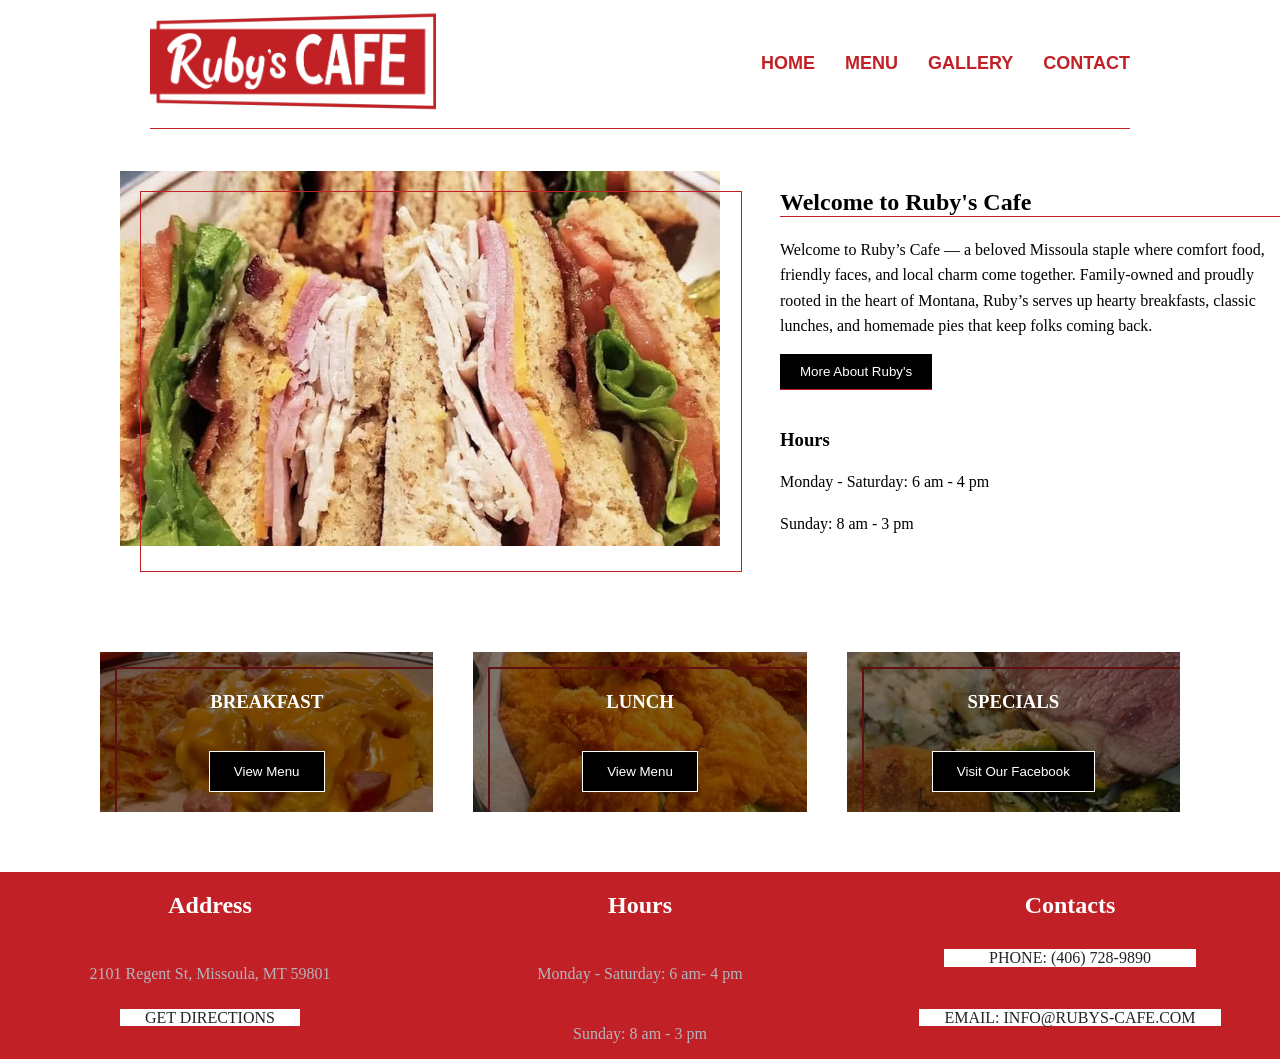
<file: index.html>
<!doctype html>
<html lang="en">
  <head>
    <meta charset="UTF-8" />
    <meta name="viewport" content="width=device-width, initial-scale=1.0" />
    <link rel="stylesheet" href="style.css" />
    <title>Project One</title>
  </head>
  <body>
    <header>
      <a href="./index.html">
        <img src="./p1_images/rubys_cafe_logo.jpeg" alt="Ruby's Logo" />
      </a>
      <nav>
        <ul style="display: flex; gap: 30px; list-style: none; margin: 0">
          <li><a href="./index.html">HOME</a></li>
          <li><a href="./menu.html">MENU</a></li>
          <li><a href="./gallery.html">GALLERY</a></li>
          <li><a href="./contact.html">CONTACT</a></li>
        </ul>
      </nav>
    </header>
    <main>
        <section class="hero">
            <div class="hero-image">
                <img src="./p1_images/rubys_food.jpeg" alt="Ruby's Cafe">
            </div>

            <div class="hero-text">
                <h1>Welcome to Ruby's Cafe</h1>
                <p>
                    Welcome to Ruby’s Cafe — a beloved Missoula staple where comfort food, friendly faces, 
                    and local charm come together. Family-owned and proudly rooted in the heart of Montana, 
                    Ruby’s serves up hearty breakfasts, classic lunches, and homemade pies that keep folks coming back.
                </p>
                <button>More About Ruby's</button>
                <h3>Hours</h3>
                <p>Monday - Saturday: 6 am - 4 pm</p>
                <p>Sunday: 8 am - 3 pm</p>
            </div>
        </section>
        <section class="mealtime">
        <div class="card">
            <img src="./p1_images/breakfast.jpeg" alt="Breakfast">
            <div class="overlay">
            <h3>BREAKFAST</h3>
            <a href="menu.html"><button>View Menu</button></a>
            </div>
        </div>

        <div class="card">
            <img src="./p1_images/lunch.jpeg" alt="Lunch">
            <div class="overlay">
            <h3>LUNCH</h3>
            <a href="menu.html"><button>View Menu</button></a>
            </div>
        </div>

        <div class="card">
            <img src="./p1_images/specials.jpeg" alt="Specials">
            <div class="overlay">
            <h3>SPECIALS</h3>
            <a href="https://www.facebook.com/RubysCafe" target="_blank"><button>Visit Our Facebook</button></a>
            </div>
        </div>
        </section>
    <footer>
      <div class="footer">
        <h2>Address</h2>
        <h2>Hours</h2>
        <h2>Contacts</h2>

        <p>2101 Regent St, Missoula, MT 59801</p>
        <p>Monday - Saturday: 6 am- 4 pm</p>
        <div class="contact"><p>PHONE: (406) 728-9890</p></div>
        <div class="direction">
          <a
            href="https://www.google.com/maps/place/2101+Regent+St,+Missoula,+MT+59801"
            >GET DIRECTIONS</a
          >
        </div>
        <p>Sunday: 8 am - 3 pm</p>
        <div class="contact">
          <a href="contact.html">EMAIL: INFO@RUBYS-CAFE.COM</a>
        </div>
      </div>
    </footer>
  </body>
</html>
</file>
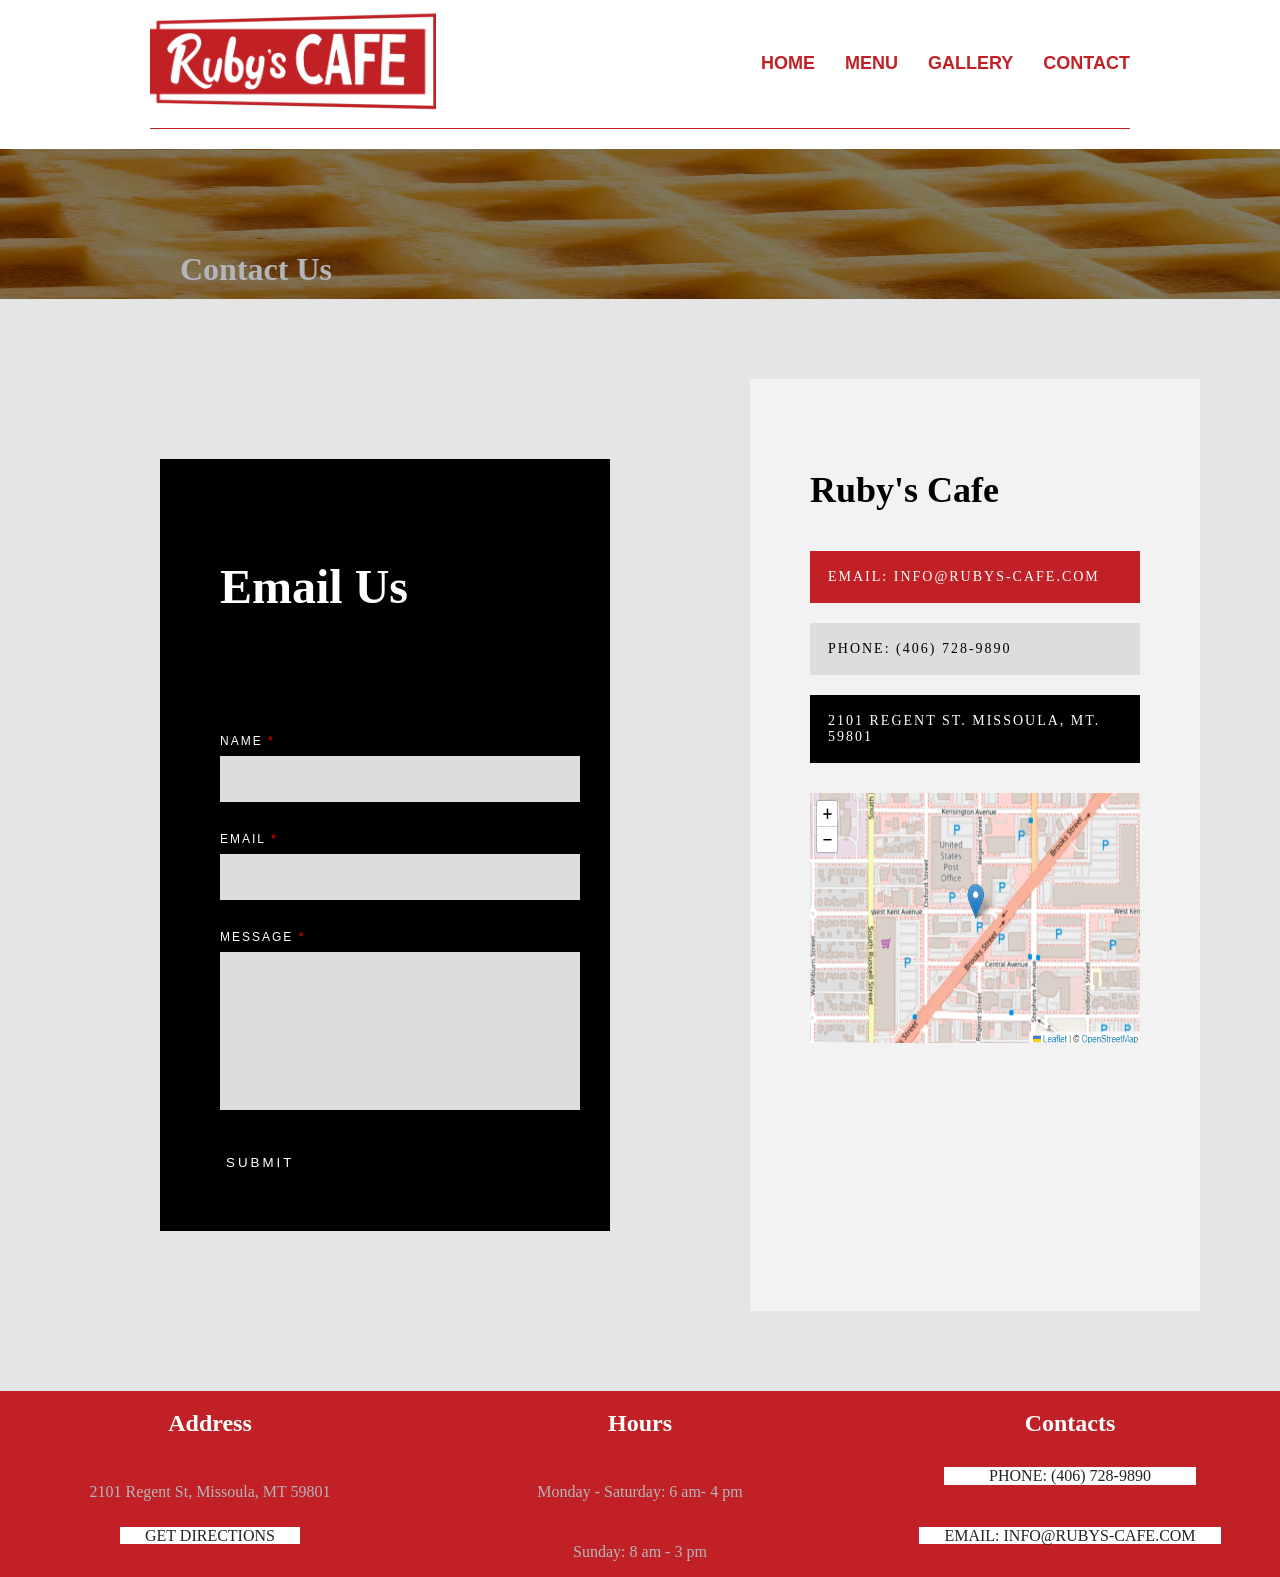
<file: contact.html>
<!doctype html>
<html lang="en">
  <head>
    <meta charset="UTF-8" />
    <meta name="viewport" content="width=device-width, initial-scale=1.0" />
    <link rel="stylesheet" href="style.css" />
    <title>Project One</title>
  </head>
  <body>
    <header>
      <a href="./index.html">
        <img src="./p1_images/rubys_cafe_logo.jpeg" alt="Ruby's Logo" />
      </a>
      <nav>
        <ul style="display: flex; gap: 30px; list-style: none; margin: 0">
          <li><a href="./index.html">HOME</a></li>
          <li><a href="./menu.html">MENU</a></li>
          <li><a href="./gallery.html">GALLERY</a></li>
          <li><a href="./contact.html">CONTACT</a></li>
        </ul>
      </nav>
    </header>
    <main>
        <div class="banner">        
            <img src="./p1_images/waffle.jpg"></img>
            <div class="banner-content">
                <h1>Contact Us</h2>
            </div>
        </div>
        <div class="contact-wrapper">
        <div class="contact-form">
            <h2>Email Us</h2>
            <form action="#">
            <label for="name">NAME <span class="required">*</span></label>
            <input type="text" id="name" required>
            <label for="email">EMAIL <span class="required">*</span></label>
            <input type="email" id="email" required>
            <label for="message">MESSAGE <span class="required">*</span></label>
            <textarea id="message" rows="8" required></textarea>
            <button type="submit">SUBMIT</button>
            </form>
        </div>
        <div class="contact-info">
            <h2>Ruby's Cafe</h2>
            <div class="info-box red">
            EMAIL: INFO@RUBYS-CAFE.COM
            </div>
            <div class="info-box light">
            PHONE: (406) 728-9890
            </div>
            <div class="info-box black">
            2101 REGENT ST. MISSOULA, MT. 59801
            </div>
            <div class="map-placeholder">
                <img src="./p1_images/Map.png" alt="Map Placeholder">
            </div>
        </div>
        </div>
    </main>
    <footer>
      <div class="footer">
        <h2>Address</h2>
        <h2>Hours</h2>
        <h2>Contacts</h2>

        <p>2101 Regent St, Missoula, MT 59801</p>
        <p>Monday - Saturday: 6 am- 4 pm</p>
        <div class="contact"><p>PHONE: (406) 728-9890</p></div>
        <div class="direction">
          <a
            href="https://www.google.com/maps/place/2101+Regent+St,+Missoula,+MT+59801"
            >GET DIRECTIONS</a
          >
        </div>
        <p>Sunday: 8 am - 3 pm</p>
        <div class="contact">
          <a href="contact.html">EMAIL: INFO@RUBYS-CAFE.COM</a>
        </div>
      </div>
    </footer>
  </body>
</html>
</file>
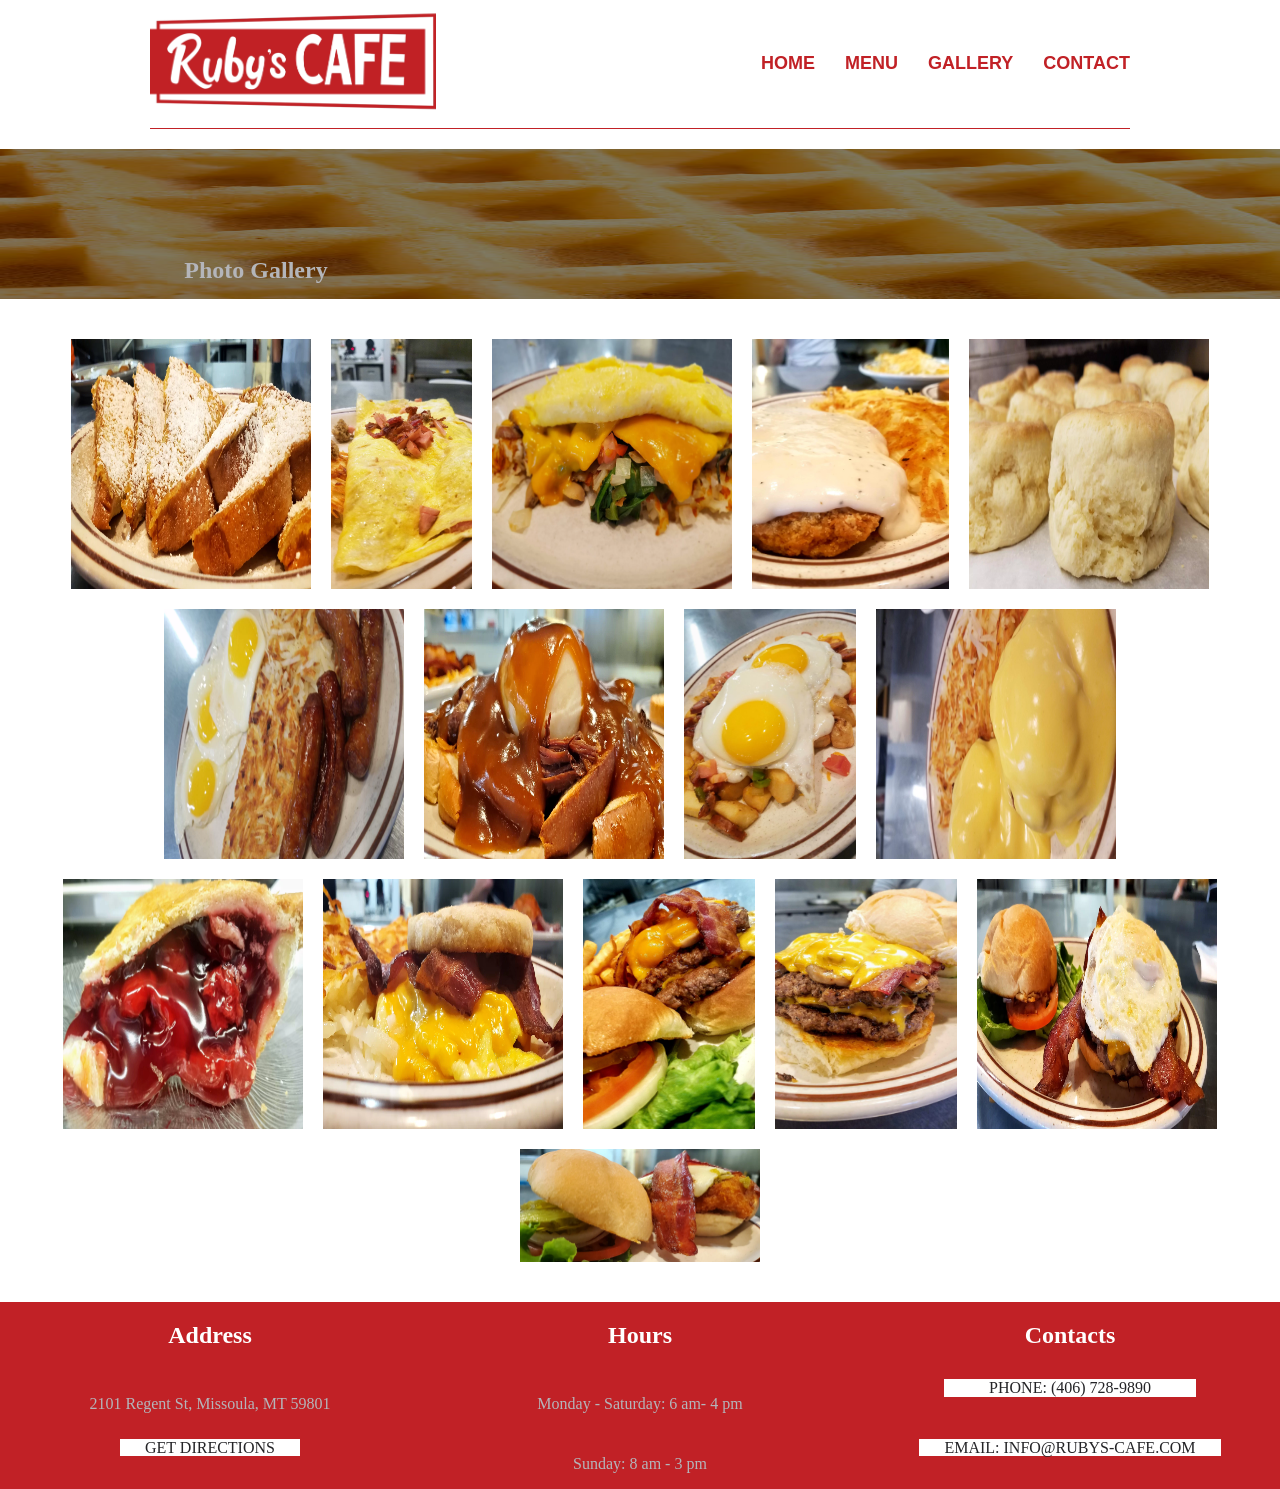
<file: gallery.html>
<!doctype html>
<html lang="en">
  <head>
    <meta charset="UTF-8" />
    <meta name="viewport" content="width=device-width, initial-scale=1.0" />
    <link rel="stylesheet" href="style.css" />
    <title>Project One</title>
  </head>
  <body>
    <header>
      <a href="./index.html">
        <img src="./p1_images/rubys_cafe_logo.jpeg" alt="Ruby's Logo" />
      </a>
      <nav>
        <ul style="display: flex; gap: 30px; list-style: none; margin: 0">
          <li><a href="./index.html">HOME</a></li>
          <li><a href="./menu.html">MENU</a></li>
          <li><a href="./gallery.html">GALLERY</a></li>
          <li><a href="./contact.html">CONTACT</a></li>
        </ul>
      </nav>
    </header>
    <main>
        <section class="banner">        
            <img src="./p1_images/waffle.jpg"></img>
            <div class="banner-content">
                <h1>Photo Gallery</h1>
            </div>
        </section>
      <section class="gallery">
        <div class="gallery-grid">
          <img src="./p1_images/gallery1.jpeg" alt="Gallery Image" />
          <img src="./p1_images/gallery2.jpeg" alt="Gallery Image" />
          <img src="./p1_images/gallery3.jpeg" alt="Gallery Image" />
          <img src="./p1_images/gallery5.jpeg" alt="Gallery Image" />
          <img src="./p1_images/gallery6.jpeg" alt="Gallery Image" />
          <img src="./p1_images/gallery7.jpeg" alt="Gallery Image" />
          <img src="./p1_images/gallery8.jpeg" alt="Gallery Image" />
          <img src="./p1_images/gallery9.jpeg" alt="Gallery Image" />
          <img src="./p1_images/gallery10.jpeg" alt="Gallery Image" />
          <img src="./p1_images/gallery11.jpeg" alt="Gallery Image" />
          <img src="./p1_images/gallery12.jpeg" alt="Gallery Image" />
          <img src="./p1_images/gallery13.jpeg" alt="Gallery Image" />
          <img src="./p1_images/gallery14.jpeg" alt="Gallery Image" />
          <img src="./p1_images/gallery15.jpeg" alt="Gallery Image" />
          <img src="./p1_images/gallery16.jpeg" alt="Gallery Image" />
        </div>
      </section>
    </main>
    <footer>
      <div class="footer">
        <h2>Address</h2>
        <h2>Hours</h2>
        <h2>Contacts</h2>

        <p>2101 Regent St, Missoula, MT 59801</p>
        <p>Monday - Saturday: 6 am- 4 pm</p>
        <div class="contact"><p>PHONE: (406) 728-9890</p></div>
        <div class="direction">
          <a
            href="https://www.google.com/maps/place/2101+Regent+St,+Missoula,+MT+59801"
            >GET DIRECTIONS</a
          >
        </div>
        <p>Sunday: 8 am - 3 pm</p>
        <div class="contact">
          <a href="contact.html">EMAIL: INFO@RUBYS-CAFE.COM</a>
        </div>
      </div>
    </footer>
  </body>
</html>
</file>
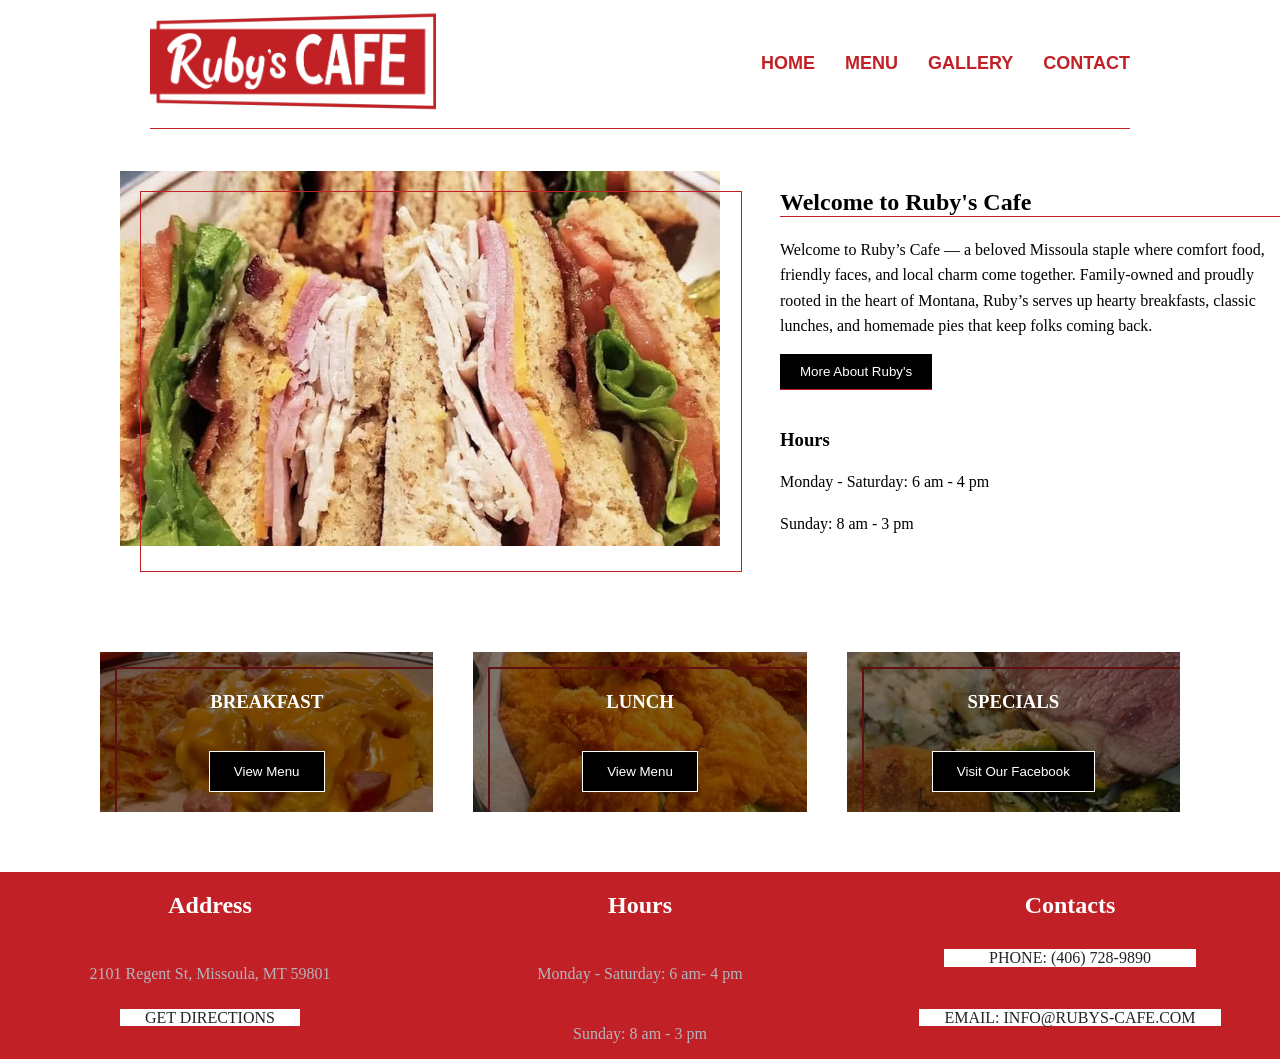
<file: home.html>
<!doctype html>
<html lang="en">
  <head>
    <meta charset="UTF-8" />
    <meta name="viewport" content="width=device-width, initial-scale=1.0" />
    <link rel="stylesheet" href="style.css" />
    <title>Project One</title>
  </head>
  <body>
    <header>
      <a href="./home.html">
        <img src="./p1_images/rubys_cafe_logo.jpeg" alt="Ruby's Logo" />
      </a>
      <nav>
        <ul style="display: flex; gap: 30px; list-style: none; margin: 0">
          <li><a href="./home.html">HOME</a></li>
          <li><a href="./menu.html">MENU</a></li>
          <li><a href="./gallery.html">GALLERY</a></li>
          <li><a href="./contact.html">CONTACT</a></li>
        </ul>
      </nav>
    </header>
    <main>
        <section class="hero">
            <div class="hero-image">
                <img src="./p1_images/rubys_food.jpeg" alt="Ruby's Cafe">
            </div>

            <div class="hero-text">
                <h1>Welcome to Ruby's Cafe</h1>
                <p>
                    Welcome to Ruby’s Cafe — a beloved Missoula staple where comfort food, friendly faces, 
                    and local charm come together. Family-owned and proudly rooted in the heart of Montana, 
                    Ruby’s serves up hearty breakfasts, classic lunches, and homemade pies that keep folks coming back.
                </p>
                <button>More About Ruby's</button>
                <h3>Hours</h3>
                <p>Monday - Saturday: 6 am - 4 pm</p>
                <p>Sunday: 8 am - 3 pm</p>
            </div>
        </section>
        <section class="mealtime">
        <div class="card">
            <img src="./p1_images/breakfast.jpeg" alt="Breakfast">
            <div class="overlay">
            <h3>BREAKFAST</h3>
            <a href="menu.html"><button>View Menu</button></a>
            </div>
        </div>

        <div class="card">
            <img src="./p1_images/lunch.jpeg" alt="Lunch">
            <div class="overlay">
            <h3>LUNCH</h3>
            <a href="menu.html"><button>View Menu</button></a>
            </div>
        </div>

        <div class="card">
            <img src="./p1_images/specials.jpeg" alt="Specials">
            <div class="overlay">
            <h3>SPECIALS</h3>
            <a href="https://www.facebook.com/RubysCafe" target="_blank"><button>Visit Our Facebook</button></a>
            </div>
        </div>
        </section>
    <footer>
      <div class="footer">
        <h2>Address</h2>
        <h2>Hours</h2>
        <h2>Contacts</h2>

        <p>2101 Regent St, Missoula, MT 59801</p>
        <p>Monday - Saturday: 6 am- 4 pm</p>
        <div class="contact"><p>PHONE: (406) 728-9890</p></div>
        <div class="direction">
          <a
            href="https://www.google.com/maps/place/2101+Regent+St,+Missoula,+MT+59801"
            >GET DIRECTIONS</a
          >
        </div>
        <p>Sunday: 8 am - 3 pm</p>
        <div class="contact">
          <a href="contact.html">EMAIL: INFO@RUBYS-CAFE.COM</a>
        </div>
      </div>
    </footer>
  </body>
</html>
</file>
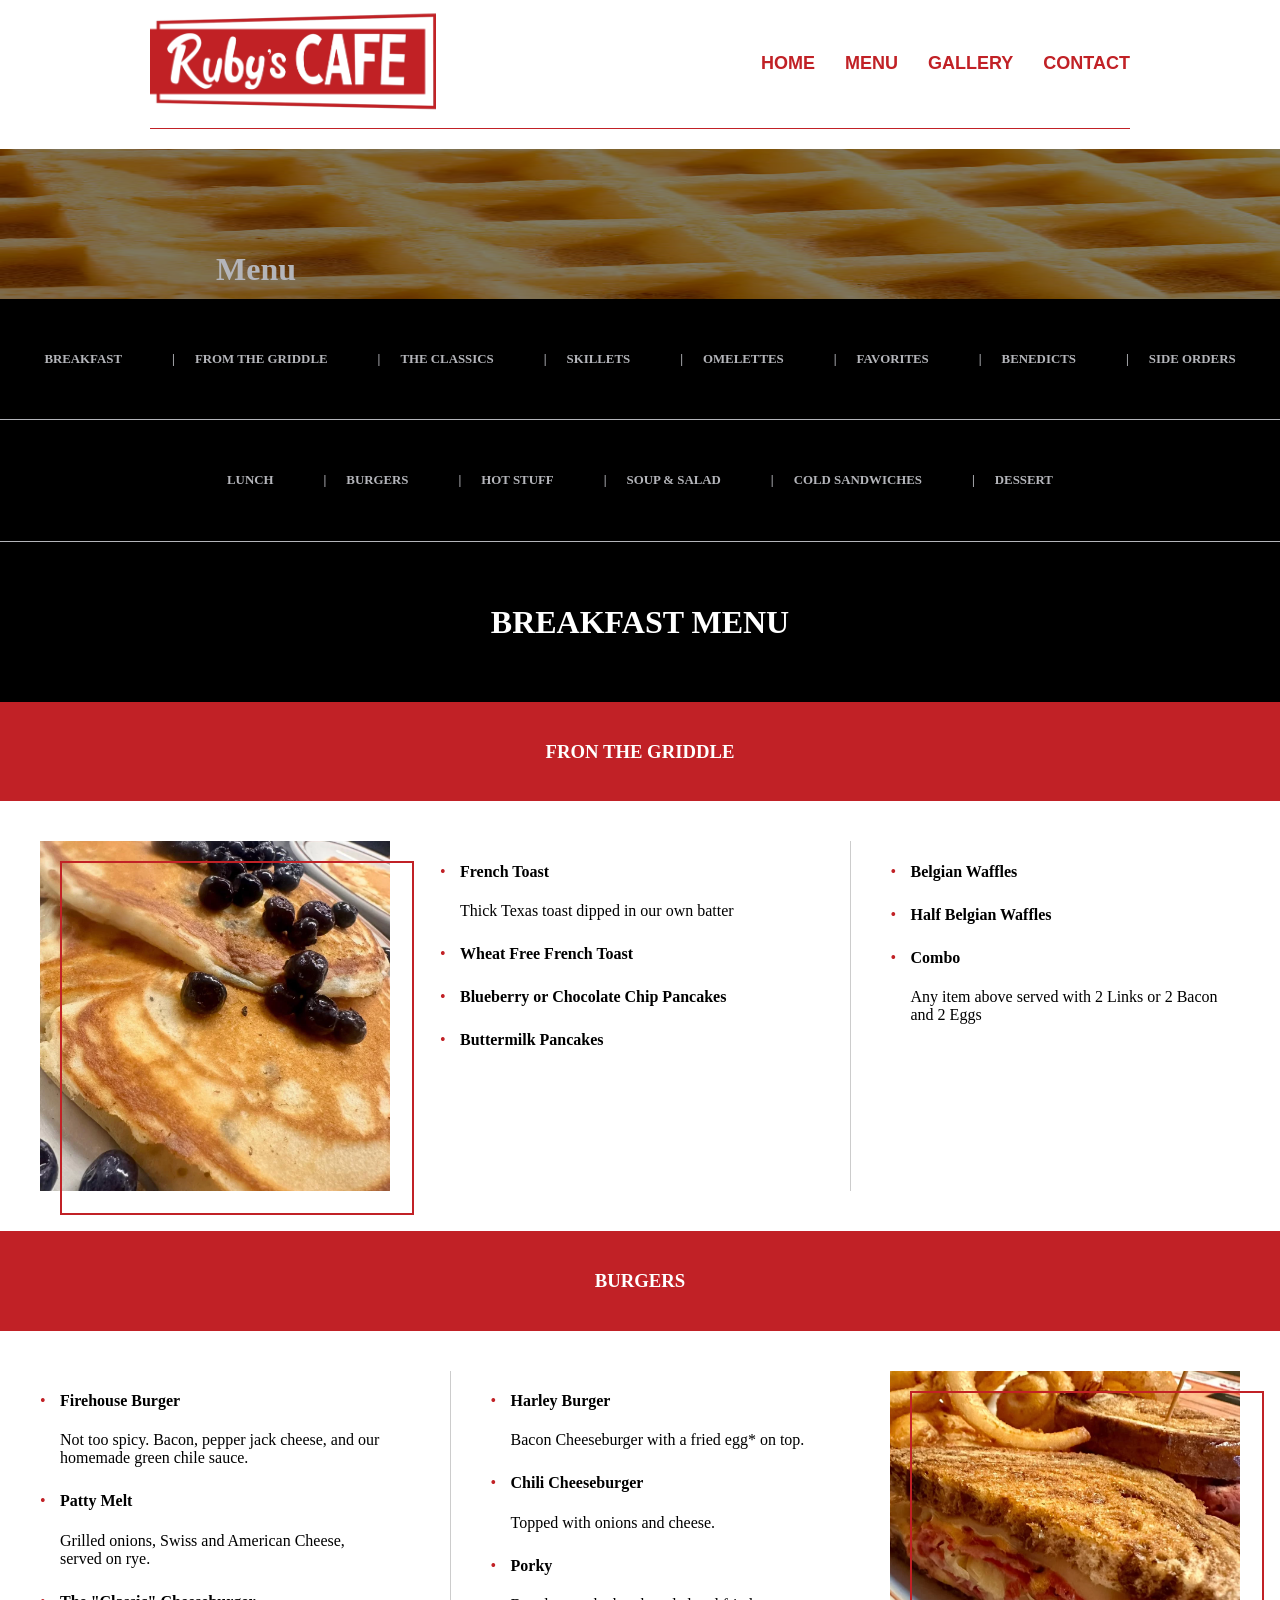
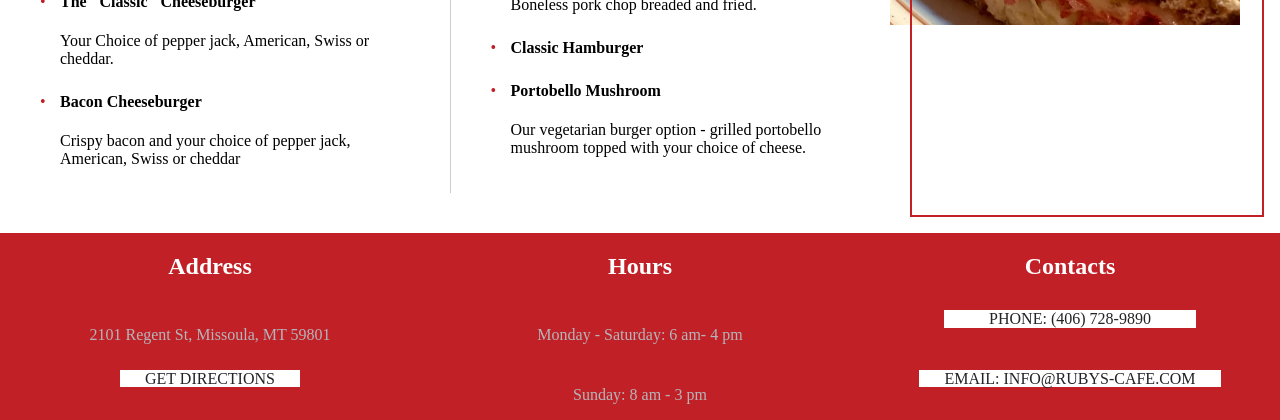
<file: menu.html>
<!doctype html>
<html lang="en">
  <head>
    <meta charset="UTF-8" />
    <meta name="viewport" content="width=device-width, initial-scale=1.0" />
    <link rel="stylesheet" href="style.css" />
    <title>Project One</title>
  </head>
  <body>
    <header>
      <a href="./index.html">
        <img src="./p1_images/rubys_cafe_logo.jpeg" alt="Ruby's Logo" />
      </a>
      <nav>
        <ul style="display: flex; gap: 30px; list-style: none; margin: 0">
          <li><a href="./index.html">HOME</a></li>
          <li><a href="./menu.html">MENU</a></li>
          <li><a href="./gallery.html">GALLERY</a></li>
          <li><a href="./contact.html">CONTACT</a></li>
        </ul>
      </nav>
    </header>
    <main>
        <div class="banner">        
            <img src="./p1_images/waffle.jpg"></img>
            <div class="banner-content">
                <h1>Menu</h1>
            </div>
        </div>
        <div class="meal-section">
            <h3>BREAKFAST</h3>
            <h3>FROM THE GRIDDLE</h3>
            <h3>THE CLASSICS</h3>
            <h3>SKILLETS</h3>
            <h3>OMELETTES</h3>
            <h3>FAVORITES</h3>
            <h3>BENEDICTS</h3>
            <h3>SIDE ORDERS</h3>
        </div>
        <div class="meal-section">
            <h3>LUNCH</h3>
            <h3>BURGERS</h3>
            <h3>HOT STUFF</h3>
            <h3>SOUP & SALAD</h3>
            <h3>COLD SANDWICHES</h3>
            <h3>DESSERT</h3>
        </div>
        <div class="section-title">
            <h1>BREAKFAST MENU</h1>
        </div>
        <div class="meal-subsection">
            <div class="subsection-title">
                <h3>FRON THE GRIDDLE</h3>
            </div>
            <div class="menu-layout">
                <div class="menu-image">
                <img src="./p1_images/pancake.jpeg" alt="Pancakes">
                </div>
                <div class="menu-content">
                <div class="menu-column">
                    <div class="menu-item">
                        <h4>French Toast</h4>
                        <p>Thick Texas toast dipped in our own batter</p>
                    </div>
                    <div class="menu-item">
                        <h4>Wheat Free French Toast</h4>
                    </div>
                    <div class="menu-item">
                        <h4>Blueberry or Chocolate Chip Pancakes</h4>
                    </div>
                    <div class="menu-item">
                        <h4>Buttermilk Pancakes</h4>
                    </div>
                </div>
                <div class="menu-column right">
                    <div class="menu-item">
                        <h4>Belgian Waffles</h4>
                    </div>
                    <div class="menu-item">
                        <h4>Half Belgian Waffles</h4>
                    </div>
                    <div class="menu-item">
                        <h4>Combo</h4>
                        <p>Any item above served with 2 Links or 2 Bacon and 2 Eggs</p>
                    </div>
                </div>
            </div>
        </div>
        </div>

        <div class="subsection-title">
            <h3>BURGERS</h3>
        </div>

        <div class="menu-layout reverse">

            <div class="menu-image">
            <img src="./p1_images/melt.jpeg" alt="Melt">
            </div>
            <div class="menu-content">
            <div class="menu-column">
                <div class="menu-item">
                <h4>Firehouse Burger</h4>
                <p>Not too spicy. Bacon, pepper jack cheese, and our homemade green chile sauce.</p>
                </div>
                <div class="menu-item">
                <h4>Patty Melt</h4>
                <p>Grilled onions, Swiss and American Cheese, served on rye.</p>
                </div>
                <div class="menu-item">
                <h4>The "Classic" Cheeseburger</h4>
                <p>Your Choice of pepper jack, American, Swiss or cheddar.</p>
                </div>
                <div class="menu-item">
                <h4>Bacon Cheeseburger</h4>
                <p>Crispy bacon and your choice of pepper jack, American, Swiss or cheddar</p>
                </div>
            </div>
            <div class="menu-column right">
                <div class="menu-item">
                <h4>Harley Burger</h4>
                <p>Bacon Cheeseburger with a fried egg* on top.</p>
                </div>
                <div class="menu-item">
                <h4>Chili Cheeseburger</h4>
                <p>Topped with onions and cheese.</p>
                </div>
                <div class="menu-item">
                <h4>Porky</h4>
                <p>Boneless pork chop breaded and fried.</p>
                </div>
                <div class="menu-item">
                <h4>Classic Hamburger</h4>
                </div>
                <div class="menu-item">
                <h4>Portobello Mushroom</h4>
                <p>Our vegetarian burger option - grilled portobello mushroom topped with your choice of cheese.</p>
                </div>
            </div>
            </div>
        </div>
        </div>
    </main>
    <footer>
      <div class="footer">
        <h2>Address</h2>
        <h2>Hours</h2>
        <h2>Contacts</h2>
        <p>2101 Regent St, Missoula, MT 59801</p>
        <p>Monday - Saturday: 6 am- 4 pm</p>
        <div class="contact"><p>PHONE: (406) 728-9890</p></div>
        <div class="direction">
          <a
            href="https://www.google.com/maps/place/2101+Regent+St,+Missoula,+MT+59801"
            >GET DIRECTIONS</a
          >
        </div>
        <p>Sunday: 8 am - 3 pm</p>
        <div class="contact">
          <a href="contact.html">EMAIL: INFO@RUBYS-CAFE.COM</a>
        </div>
      </div>
    </footer>
  </body>
</html>
</file>
<file: style.css>
header {
  display: flex;
  flex-direction: row;
  justify-content: space-between;
  align-items: center;
  padding: 0;
  margin: 0px 150px;
  border-bottom: 1px solid #c12126;
}
header a {
  font-family: "Lucida Grande", "Lucida Sans Unicode", Verdana, sans-serif;
  font-weight: 700;
  font-size: 18px;
  color: #c12126;
  text-decoration: none;
}

header img {
  width: 50%;
}
footer h2 {
  color: #fff;
}

footer p {
  color: #b4b5ba;
}
.footer {
  margin: 0px;
  background: #c12126;
  display: grid;
  grid-template-columns: repeat(3, 1fr);
  text-align: center;
  gap: 10px;
  font-family: "Playfair Display";
}

.contact a,
.contact p,
.direction a {
  background: #fff;
  color: #242427;
  width: 60%;
  margin: 0 auto;
}

.direction a,
.contact a {
  padding-left: 25px;
  padding-right: 25px;
  text-decoration: none;
}

.banner {
  margin-top: 20px;
  display: flex;
  background: rgb(0, 0, 0, 0.5);
}

.banner img {
  display: block;
  margin: 0;
  padding: 0;
  width: 300%;
  height: 150px;
  z-index: -1;
}

body {
  margin: 0;
}

.hero {
  position: relative;
  width: 100%;
}

.banner-content {
  position: absolute;
  top: 30%;
  left: 20%;
  transform: translate(-50%, -50%);
  text-align: center;
  color: #b4b5ba;
  font-family: "PT Serif";
}

.contact-form {
  display: flex;
  flex-direction: column;
  font-family: "Montserrat";
  color: white;
  background: black;
  margin: 80px;
  width: 500px;
  gap: 50px;
}

.name-label {
  margin-top: 20px;
  margin-bottom: 2000px;
}

.hero {
  display: flex;
  align-items: center;
  gap: 60px;
  padding: 40px;
  margin-left: 80px;
}

.hero-image img {
  width: 600px;
  display: inline-block;
}

.hero-text {
  max-width: 500px;
}

.hero-text h1 {
  margin-bottom: 20px;
  border-bottom: 1px solid #c12126;
}

.hero-text p {
  line-height: 1.6;
  margin-bottom: 15px;
}

.hero button {
  padding: 10px 20px;
  margin-bottom: 20px;

  background: black;
  color: white;
  border: none;
  cursor: pointer;
  bottom: 10px;
  border-bottom: 1px solid #c12126;
}
.hero-image {
  position: relative;
  display: inline-block;
}

.hero-image::before {
  content: "";
  position: absolute;
  top: 20px;
  left: 20px;
  width: 100%;
  height: 100%;
  border: 1px solid #c12126;
  z-index: 1;
}

.mealtime {
  display: flex;
  gap: 40px;
  padding: 60px 100px;
}

.card {
  position: relative;
  flex: 1;
  overflow: hidden;
}

.card img {
  width: 100%;
  display: block;
}

.overlay {
  position: absolute;
  inset: 0;
  background: rgb(0, 0, 0, 0.5);
  display: flex;
  flex-direction: column;
  justify-content: center;
  align-items: center;
  color: white;
  text-align: center;
}

.overlay button {
  margin-top: 20px;
  padding: 12px 24px;
  background: rgb(0, 0, 0, 5);
  border: 1px solid white;
  color: white;
  cursor: pointer;
}

.card::before {
  content: "";
  position: absolute;
  top: 15px;
  left: 15px;
  width: 100%;
  height: 100%;
  border: 2px solid #c12126;
  z-index: 10;
}

.card img {
  position: relative;
  z-index: 1;
}

.overlay {
  z-index: 111;
}

.gallery-grid {
  display: flex;
  flex-wrap: wrap;
  gap: 20px;
  justify-content: center;
  margin-bottom: 30px;
  margin: 40px;
}

.gallery-grid img {
  width: auto;
  height: auto;
  max-width: 20%;
  max-height: 250px;
}

.meal-section {
  background: black;
  color: #b4b5ba;
  display: flex;
  gap: 50px;
  font-size: 11px;
  border-bottom: 1px solid #b4b5ba;
  align-items: center;
  padding: 40px;
  justify-content: center;
}

.meal-section > *:not(:first-child)::before {
  content: "|";
  padding-right: 10px;
  margin-right: 10px;
}

.section-title {
  background: black;
  justify-content: center;
  display: flex;
  color: #fff;
  padding: 40px;
}

.subsection-title {
  background: #c12126;
  color: #fff;
  display: flex;
  justify-content: center;
  padding: 20px;
}

.subsection-items {
  display: flex;
}

.menu-layout {
  display: flex;
  gap: 50px;
  padding: 40px;
}

.menu-image {
  position: relative;
}

.menu-image img {
  width: 350px;
  display: block;
}

.menu-image::before {
  content: "";
  position: absolute;
  top: 20px;
  left: 20px;
  width: 100%;
  height: 100%;
  border: 2px solid #c12126;
  z-index: 0;
}

.menu-content {
  display: flex;
  flex: 1;
  gap: 60px;
}

.menu-column {
  flex: 1;
}

.menu-column.right {
  border-left: 1px solid #ccc;
  padding-left: 40px;
}

.menu-item {
  margin-bottom: 25px;
  position: relative;
  padding-left: 20px;
}
.menu-item::before {
  content: "•";
  position: absolute;
  left: 0;
  top: 0;
  color: #c12126;
}

.menu-layout.reverse {
  flex-direction: row-reverse;
}

.contact-wrapper {
  display: flex;
  justify-content: center;
  gap: 60px;
  padding: 80px;
  background: #e5e5e5;
}

/* LEFT SIDE FORM */
.contact-form {
  background: black;
  color: white;
  padding: 60px;
  width: 500px;
  font-family: "Montserrat", sans-serif;
}

.contact-form h2 {
  font-family: "Playfair Display", serif;
  font-size: 48px;
  margin-bottom: 40px;
}

.contact-form label {
  display: block;
  font-size: 12px;
  letter-spacing: 2px;
  margin-bottom: 8px;
  margin-top: 30px;
}

.required {
  color: red;
}

.contact-form input,
.contact-form textarea {
  width: 100%;
  padding: 15px;
  border: none;
  background: #ddd;
  font-size: 14px;
}

.contact-form textarea {
  resize: none;
}

.contact-form button {
  margin-top: 40px;
  background: none;
  border: none;
  color: white;
  letter-spacing: 3px;
  cursor: pointer;
}

/* RIGHT SIDE INFO */
.contact-info {
  background: #f2f2f2;
  padding: 60px;
  width: 500px;
  font-family: "Playfair Display", serif;
}

.contact-info h2 {
  font-size: 36px;
  margin-bottom: 40px;
}

.info-box {
  padding: 18px;
  margin-bottom: 20px;
  font-size: 14px;
  letter-spacing: 2px;
}

.info-box.red {
  background: #c12126;
  color: white;
}

.info-box.light {
  background: #ddd;
}

.info-box.black {
  background: black;
  color: white;
}

.map-placeholder {
  margin-top: 30px;
  height: 250px;
  overflow: hidden;
}

.map-placeholder img {
  width: 100%;
  height: 100%;
}
</file>
